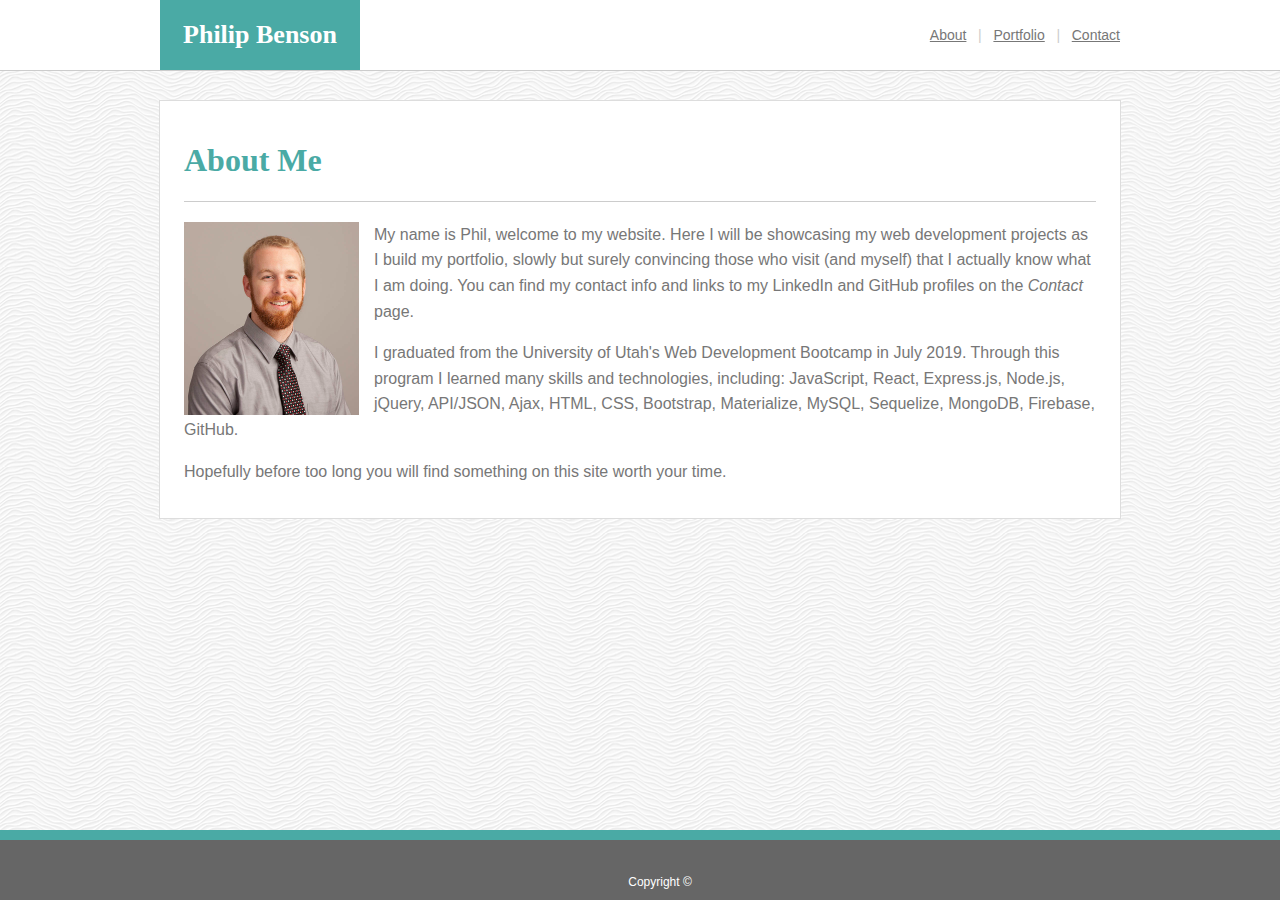
<file: index.html>
<!DOCTYPE html>
<html lang="en">

<head>
    <meta charset="UTF-8">
    <meta name="viewport" content="width=device-width, initial-scale=1.0">
    <meta http-equiv="X-UA-Compatible" content="ie=edge">
    <link rel="stylesheet" type="text/css" href="assets/css/css.css">
    <title>Portfolio</title>
    <script type="text/javascript" async src="//cdn.youracclaim.com/assets/utilities/embed.js"></script>
</head>

<body>

    <div id="topbanner">


        <div id="headerbox">

            <header>
                <strong>Philip Benson</strong>
            </header>

            <div id="headerlink">
                <!-- site links -->
                <a href="index.html">About</a> &nbsp; | &nbsp; <a href="portfolio.html">Portfolio</a> &nbsp; | &nbsp; <a
                    href="contact.html">Contact</a>
            </div>
        </div>
    </div>

    <section>

        <h1>About Me</h1>

        <div id="linebreak"></div>

        <div id="summary">

            <img id="profile_pic" src="assets/images/Phil-Benson.jpg" alt="Philip Benson" height="193px" width="175px">

            <p id="p1">
                My name is Phil, welcome to my website. Here I will be showcasing my web development projects as I build
                my portfolio,
                slowly but surely convincing those who visit (and myself) that I actually know what I am doing. You can
                find my contact info and links to my LinkedIn and GitHub profiles on the <em>Contact</em> page.
            </p>

            <p id="p2">
                I graduated from the University of Utah's Web Development Bootcamp in July 2019. Through this program I
                learned
                many skills and technologies, including: JavaScript, React, Express.js, Node.js, jQuery, API/JSON, Ajax,
                HTML, CSS, Bootstrap, Materialize, MySQL, Sequelize,
                MongoDB, Firebase, GitHub.
                <!-- I am currently enrolled in a web development bootcamp through the University of Utah, under the strict
                direction of a
                ruthless leader known only as “Q”. Who might this Q character be? Good question; but this site is about
                me, so take your
                questions elsewhere. -->
            </p>

            <p id="p3">
                Hopefully before too long you will find something on this site worth your time.
            </p>

            <br>
        </div>
    </section>

    <div data-iframe-width="150" data-iframe-height="270" data-share-badge-id="f62dc0b1-8747-447a-bc74-d6856ef38609">
    </div>


    <br>
    <br>
    <br>
    <br>
    <br>

    <footer>
        Copyright &copy;
    </footer>

</body>

</html>
</file>
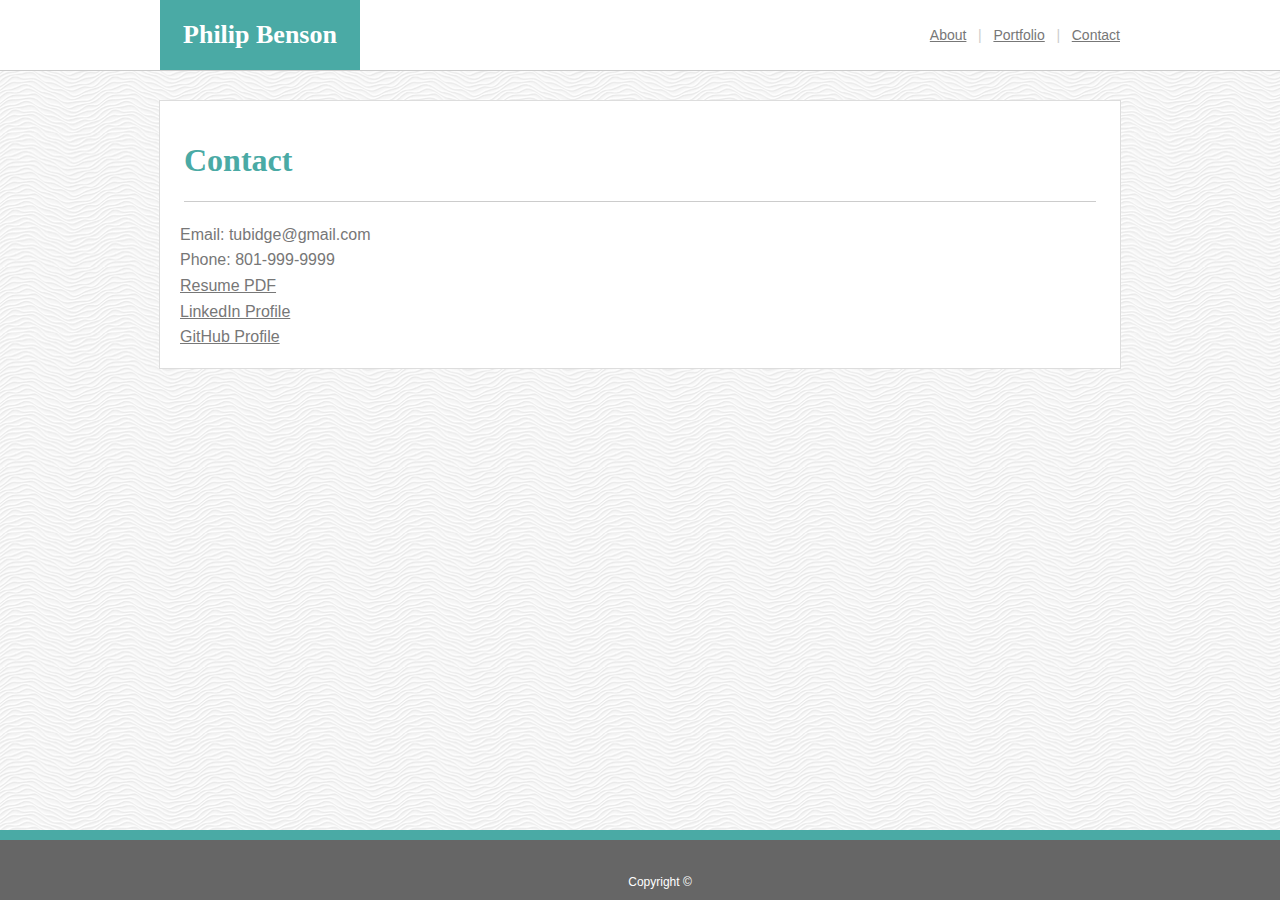
<file: contact.html>
<!DOCTYPE html>
<html lang="en">

<head>
    <meta charset="UTF-8">
    <meta name="viewport" content="width=device-width, initial-scale=1.0">
    <meta http-equiv="X-UA-Compatible" content="ie=edge">
    <link rel="stylesheet" type="text/css" href="assets/css/css.css">
    <script type="text/javascript" src="https://platform.linkedin.com/badges/js/profile.js" async defer></script>
    <title>Portfolio</title>
</head>

<body>

    <div id="topbanner">


        <div id="headerbox">

            <header>
                <strong>Philip Benson</strong>
            </header>

            <div id="headerlink">
                <!-- site links -->
                <a href="index.html">About</a> &nbsp; | &nbsp; <a href="portfolio.html">Portfolio</a> &nbsp; | &nbsp; <a
                    href="contact.html">Contact</a>
            </div>
        </div>
    </div>

    <section>

        <h1>Contact</h1>

        <div id="linebreak"></div>

        <form id="form">
            Email: tubidge@gmail.com
            <br>
            Phone: 801-999-9999
            <br>
            <a href="assets/Philip Benson Resume 1.7.19 Redacted.pdf" target="blank">Resume PDF</a>
            <br>
            <a href="https://www.linkedin.com/in/philip-benson-732470173/" target="blank">LinkedIn Profile</a>
            <br>
            <a href="https://github.com/tubidge" target="blank">GitHub Profile</a>


        </form>


        <br>

    </section>

    <br>
    <br>
    <br>
    <br>
    <br>

    <footer>
        Copyright &copy;
    </footer>

</body>

</html>
</file>
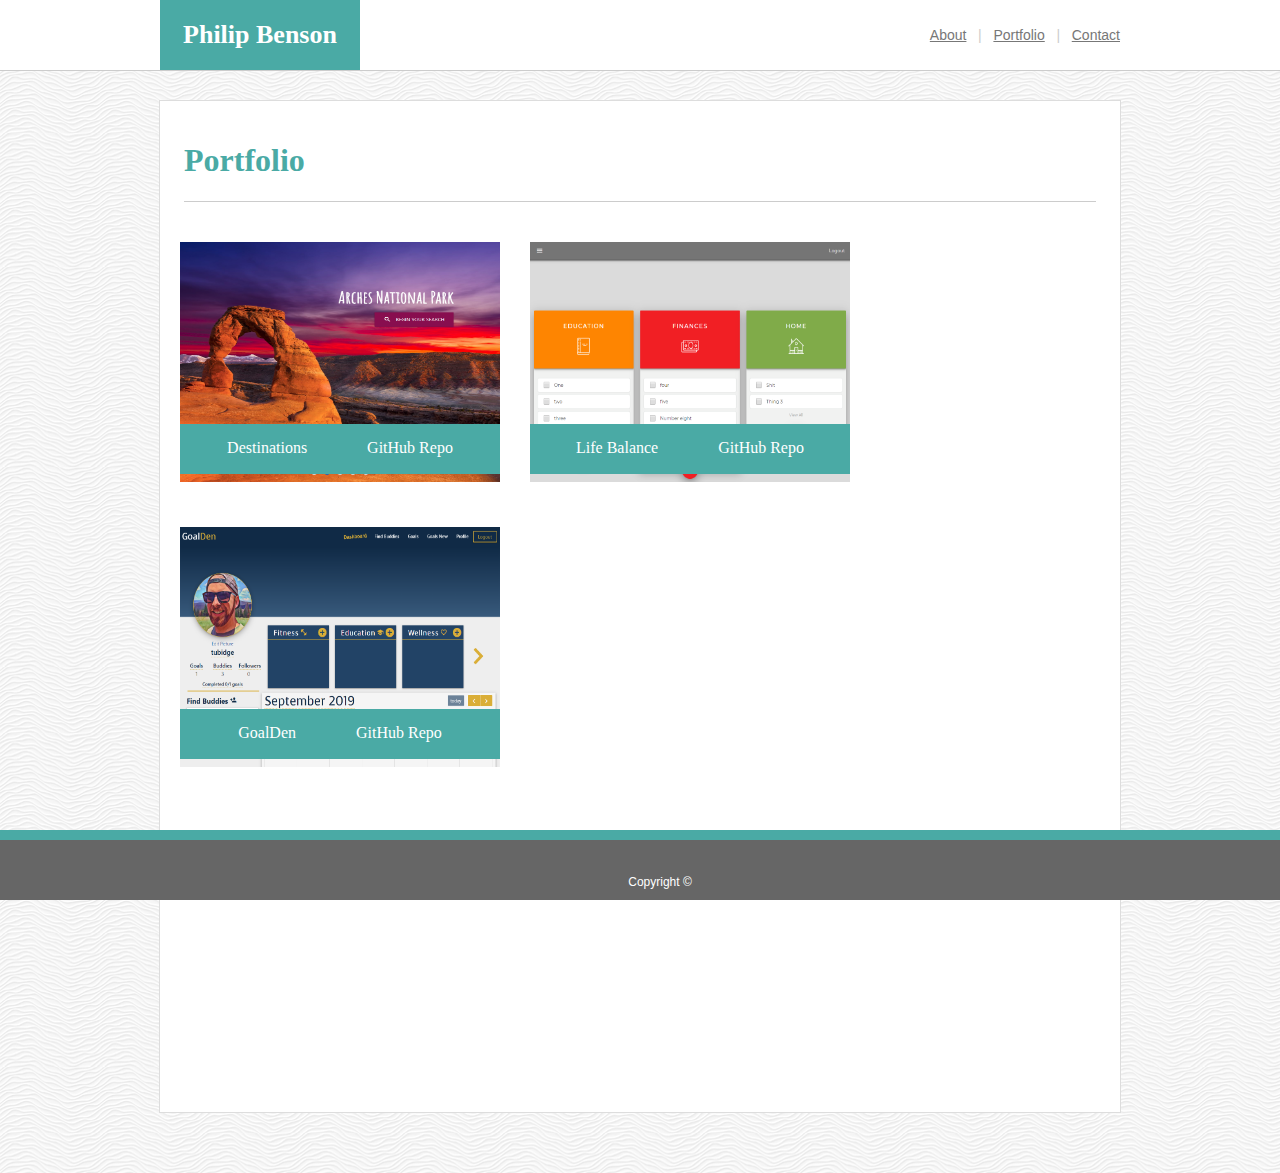
<file: portfolio.html>
<!DOCTYPE html>
<html lang="en">

<head>
    <meta charset="UTF-8">
    <meta name="viewport" content="width=device-width, initial-scale=1.0">
    <meta http-equiv="X-UA-Compatible" content="ie=edge">
    <link rel="stylesheet" type="text/css" href="assets/css/css.css">
    <title>Portfolio</title>
</head>

<body>

    <div id="topbanner">


        <div id="headerbox">

            <header>
                <strong>Philip Benson</strong>
            </header>

            <div id="headerlink">
                <!-- site links -->
                <a href="index.html">About</a> &nbsp; | &nbsp; <a href="portfolio.html">Portfolio</a> &nbsp; | &nbsp;
                <a href="contact.html">Contact</a>
            </div>
        </div>
    </div>

    <section>

        <h1>Portfolio</h1>

        <div id="linebreak"></div>

        <section id="projects">

            <div id="topleft">
                <img src="assets/images/Proj1img.PNG" alt="image" width="320px" height="240px">
                <div id="topleft_text"> <a class="proj_text" href="https://tubidge.github.io/Project-One/home.html"
                        target="blank">Destinations</a> &nbsp; &nbsp; &nbsp; &nbsp; &nbsp; &nbsp; &nbsp;
                    <a class="proj_text" href="https://github.com/tubidge/Project-One" target="blank">GitHub Repo</a>
                </div>
            </div>

            <div id="topright">
                <img src="assets/images/Proj2img.PNG" alt="image" width="320px" height="240px">
                <div id="topright_text">
                    <a class="proj_text" href="https://floating-peak-89496.herokuapp.com/" target="blank">Life
                        Balance</a> &nbsp; &nbsp; &nbsp; &nbsp; &nbsp; &nbsp; &nbsp;
                    <a class="proj_text" href="https://github.com/tubidge/Project-2" target="blank">GitHub Repo</a>
                </div>
            </div>

            <div id="midleft">
                <img src="assets/images/Proj3img.png" alt="GoalDen" width="320px" height="240px">
                <div id="midleft_text">
                    <a class="proj_text" href="https://begoalden.herokuapp.com/" target="blank">GoalDen</a>
                    &nbsp; &nbsp; &nbsp; &nbsp; &nbsp; &nbsp; &nbsp;
                    <a class="proj_text" href="https://github.com/tubidge/Project-3" target="blank">GitHub Repo</a>
                </div>
            </div>

            <!-- 
            <div id="midright">
                <a href="https://tubidge.github.io/TriviaGame/" target="blank">
                    <img src="assets/images/orchid.jpg" alt="orchid" width="320px" height="240px">
                    <div id="midright_text">Trivia Game</div>
                </a>
            </div>

            <div id="botleft">
                <a href="https://tubidge.github.io/Gif-Gallery/" target="blank">
                    <img src="assets/images/ants.jpg" alt="ants" width="320px" height="240px">
                    <div id="botleft_text">Gif Gallery</div>
                </a>
            </div>

            <div id="botright">
                <a href="https://tubidge.github.io/Train-Scheduler/" target="blank">
                    <img src="assets/images/tree.jpg" alt="tree" width="320px" height="240px">
                    <div id="botleft_text">Train Scheduler</div>
                </a>
            </div> -->

        </section>
    </section>

    <footer>
        Copyright &copy;
    </footer>

</body>

</html>
</file>
<file: assets/css/css.css>
/* >>>>> Site Header/Footer Styles <<<<< */

body {
    background-image: url("../images/white-waves.png");
    margin: 0;
}

#topbanner {
    position: fixed;
    z-index: 2;
    top: 0;
    width: 100%;
    background: #ffffff;
    border-bottom: 1px solid #cccccc;
    margin: 0 0 30px 0;
    /* border-style: solid;
      border-width: 0px 0px 1px 0px;
      border-color: #cccccc; */
}

#headerbox {
    background: #ffffff;
    width: 960px;
    /* float: left; */
    margin: auto;

}

header {
    float: left;
    background: #4aaaa5;
    font-size: 26px;
    color: #ffffff;
    width: 160px;
    /* height: 70px; */
    text-align: center;
    padding: 20px;
}

#headerlink {
    float: right;
    background: #ffffff;
    font-family: Arial, Helvetica, sans-serif;
    font-size: 14px;
    color: #cccccc;
    /* border-style: solid;
      border-width: 5px; */
    width: 320px;
    /* height: 70px; */
    padding: 27px 0px 27px 20px;
    text-align: right;
}

a:link {
    color: #777777;
    /* text-decoration: none; */
}

a:visited {
    color: #777777;
    /* text-decoration: none; */
}

h1 {
    color: #4aaaa5;
    font-family: Georgia, 'Times New Roman', Times, serif;
    padding: 20px 20px 0px 20px;
    margin-left: 4px;
}

#linebreak {
    height: 1px;
    width: 95%;
    background: #cccccc;
    margin: 0 auto;
}

footer {
    position: fixed;
    bottom: 0px;
    width: 100%;
    background: #666666;
    font-family: Arial, Helvetica, sans-serif;
    font-size: 12px;
    color: #ffffff;
    text-align: center;
    height: 20px;
    padding: 35px 20px 5px 20px;
    border-top: 10px solid #4aaaa5;
    /* border-width: 10px 0px 0px 0px;
    border-style: solid;
    border-color: #4aaaa5; */
}



/* >>>>> About Page Styles <<<<< */

section {
    background: #ffffff;
    width: 960px;
    clear: both;
    margin: 100px auto 60px auto;
    border-style: solid;
    border-width: 1px;
    border-color: #dddddd;
    position: relative;
    /* overflow: hidden; */
}

#summary {
    width: 95%;
    margin: 0 auto;
}

#profile_pic {
    /* margin-left: 20px; */
    margin-right: 15px;
    float: left;
}

p {
    font-family: Arial, Helvetica, sans-serif;
    color: #777777;
    line-height: 160%;
}

#p1 {
    /* float: left;
      position: relative;
      left: 200px; */
    margin-top: 20px;
}



/* >>>>> Portfolio Page Styles <<<<< */

#projects {
    position: relative;
    top: -60px;
    width: 920px;
    border: none;
}

.proj_text {
    color: #ffffff !important;
    text-decoration: none !important;
}

#topleft {
    position: relative;
    /* z-index: 5; */
    width: 320px;
    height: 240px;
    margin: 0 0 15px 0;
}


#topleft_text {
    position: absolute;
    bottom: 8px;
    /* z-index: 10; */
    color: #ffffff;
    background-color: #4aaaa5;
    text-decoration: none;
    width: 100%;
    height: 35px;
    text-align: center;
    padding-top: 15px;
}

#topright {
    position: relative;
    left: 350px;
    bottom: 255px;
    /* z-index: 5; */
    width: 320px;
    height: 240px;
    margin: 0 0 15px 0;
}

#topright_text {
    position: absolute;
    bottom: 8px;
    /* z-index: 10; */
    color: #ffffff;
    background-color: #4aaaa5;
    width: 100%;
    height: 35px;
    text-align: center;
    padding-top: 15px;
}

#midleft {
    position: relative;
    bottom: 225px;
    /* z-index: 5; */
    width: 320px;
    height: 240px;
    margin: 0 0 15px 0;
}

#midleft_text {
    position: absolute;
    bottom: 8px;
    /* z-index: 10; */
    color: #ffffff;
    background-color: #4aaaa5;
    width: 100%;
    height: 35px;
    text-align: center;
    padding-top: 15px;
}

#midright {
    position: relative;
    bottom: 480px;
    left: 350px;
    width: 320px;
    height: 240px;
    margin: 0 0 15px 0;
}

#midright_text {
    position: absolute;
    bottom: 8px;
    color: #ffffff;
    background-color: #4aaaa5;
    width: 100%;
    height: 35px;
    text-align: center;
    padding-top: 15px;
}

#botleft {
    position: relative;
    bottom: 450px;
    width: 320px;
    height: 240px;
    margin: 0 0 15px 0;
}

#botleft_text {
    position: absolute;
    bottom: 8px;
    color: #ffffff;
    background-color: #4aaaa5;
    width: 100%;
    height: 35px;
    text-align: center;
    padding-top: 15px;
}

#botright {
    position: relative;
    bottom: 705px;
    left: 350px;
    width: 320px;
    height: 240px;
    margin: 0 0 15px 0;
}

#botright_text {
    position: absolute;
    bottom: 8px;
    color: #ffffff;
    background-color: #4aaaa5;
    width: 100%;
    height: 35px;
    text-align: center;
    padding-top: 15px;
}





/* >>>>> Contact Page Styles <<<<< */


#form {
    font-family: Arial, Helvetica, sans-serif;
    color: #777777;
    line-height: 160%;
    margin: 20px 0px 0px 20px;
}

input {
    margin-bottom: 10px;
    font-size: 14px;
    color: #777777;
    border: 1px solid #cccccc;
    width: 95% !important;
    padding: 6px 10px 6px 10px;
}

#message_input {
    height: 200px;
}

#submit {
    background: #4aaaa5;
    font-size: inherit;
    color: #ffffff;
    width: 100px;
    height: 40px;
    text-align: center;
    padding: 5px;
    margin: 5px 0px 5px 0px;
}
</file>
